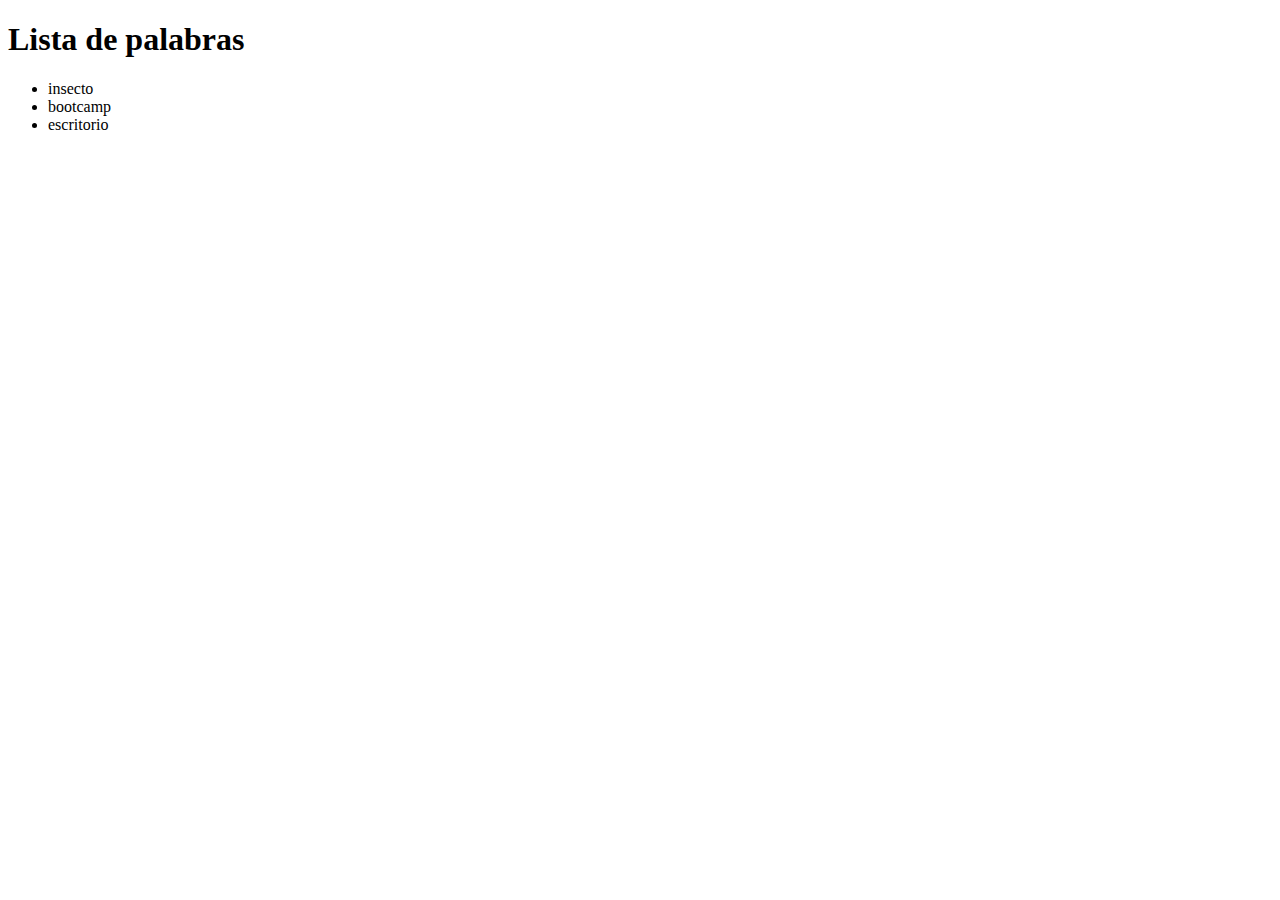
<file: live-coding-1/index.html>
<!DOCTYPE html>
<html lang="en">
<head>
    <meta charset="UTF-8">
    <meta http-equiv="X-UA-Compatible" content="IE=edge">
    <meta name="viewport" content="width=device-width, initial-scale=1.0">
    <title>Palabras</title>
</head>
<body>
    <h1>Lista de palabras</h1>
    <ul id="lista">
        <!-- imprime los elementos de la lista  -->
    </ul>
</body>
<script src="./app.js"></script>
</html>
</file>
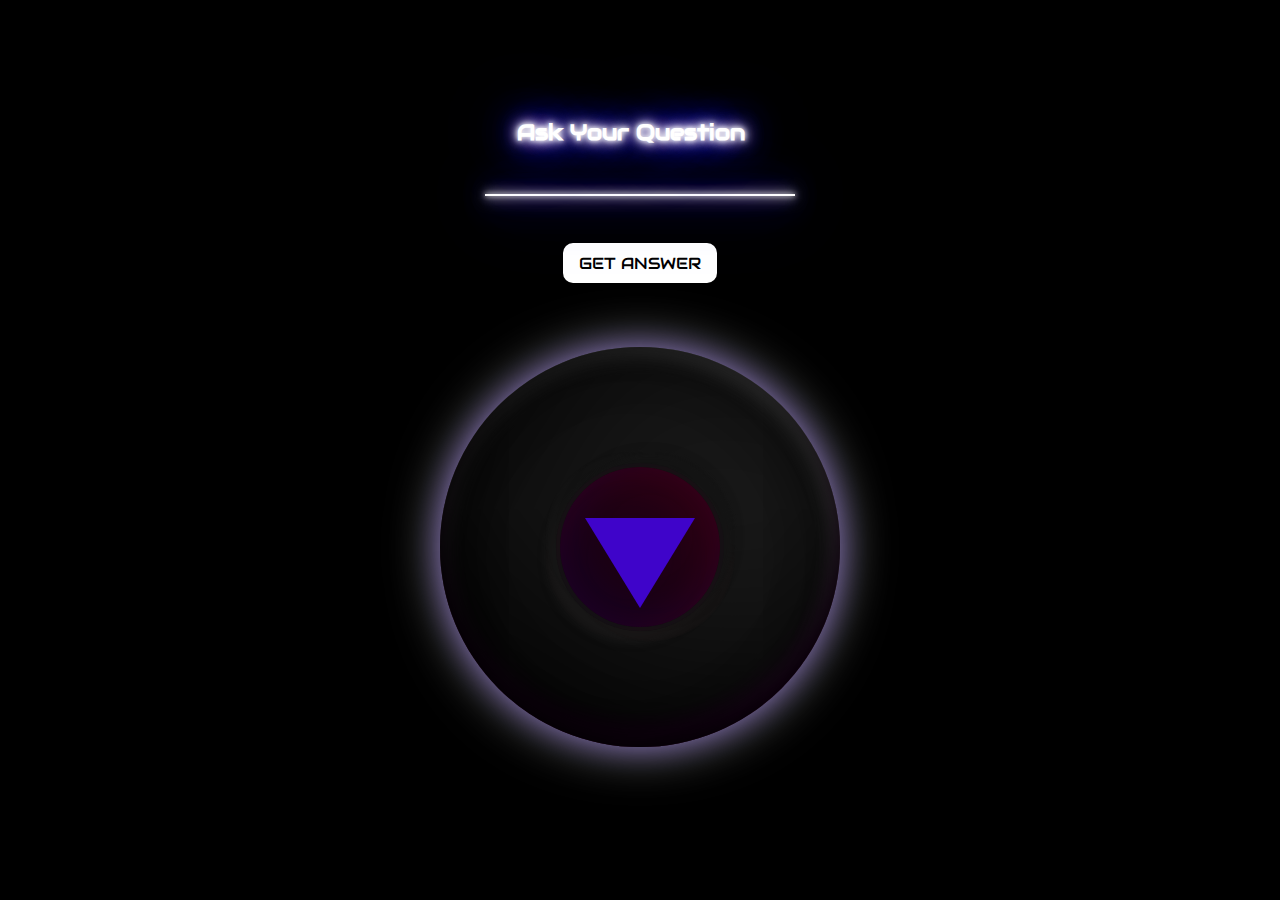
<file: live-coding-2/starter-files/index.html>
<!DOCTYPE html>
<html lang="en">
    <head>
        <meta charset="UTF-8" />
        <meta name="viewport" content="width=device-width, initial-scale=1.0" />
        <link rel="icon" href="favicon.ico" />
        <link href="https://fonts.googleapis.com/css2?family=Audiowide&display=swap" rel="stylesheet" />
        <link rel="stylesheet" href="styles/background.css" />
        <link rel="stylesheet" href="styles/main.css" />
        <link rel="stylesheet" href="styles/ball.css" />
        <title>Yes No API</title>
    </head>
    <body>
        <div class="main">
            <div class="stars"></div>
            <div class="twinkling"></div>
            <div class="clouds"></div>

            <div class="interaction__container">
                <input id="input" class="input" type="text" onkeypress="handleKeyEnter(event)" value="" required />
                <span class="input__bar" required></span>
                <label>Ask Your Question</label>
                <p id="error" class="error"></p>
            </div>

            <button id="button" type="submit" class="button">
                Get Answer
            </button>

            <div id="ball" class="ball">
                <div class="ball__response">
                    <div class="ball__triangle"></div>
                    <div id="answer" class="ball__answer"></div>
                </div>
            </div>
        </div>
    </body>
    <script src="./script.js"></script>
</html>
</file>
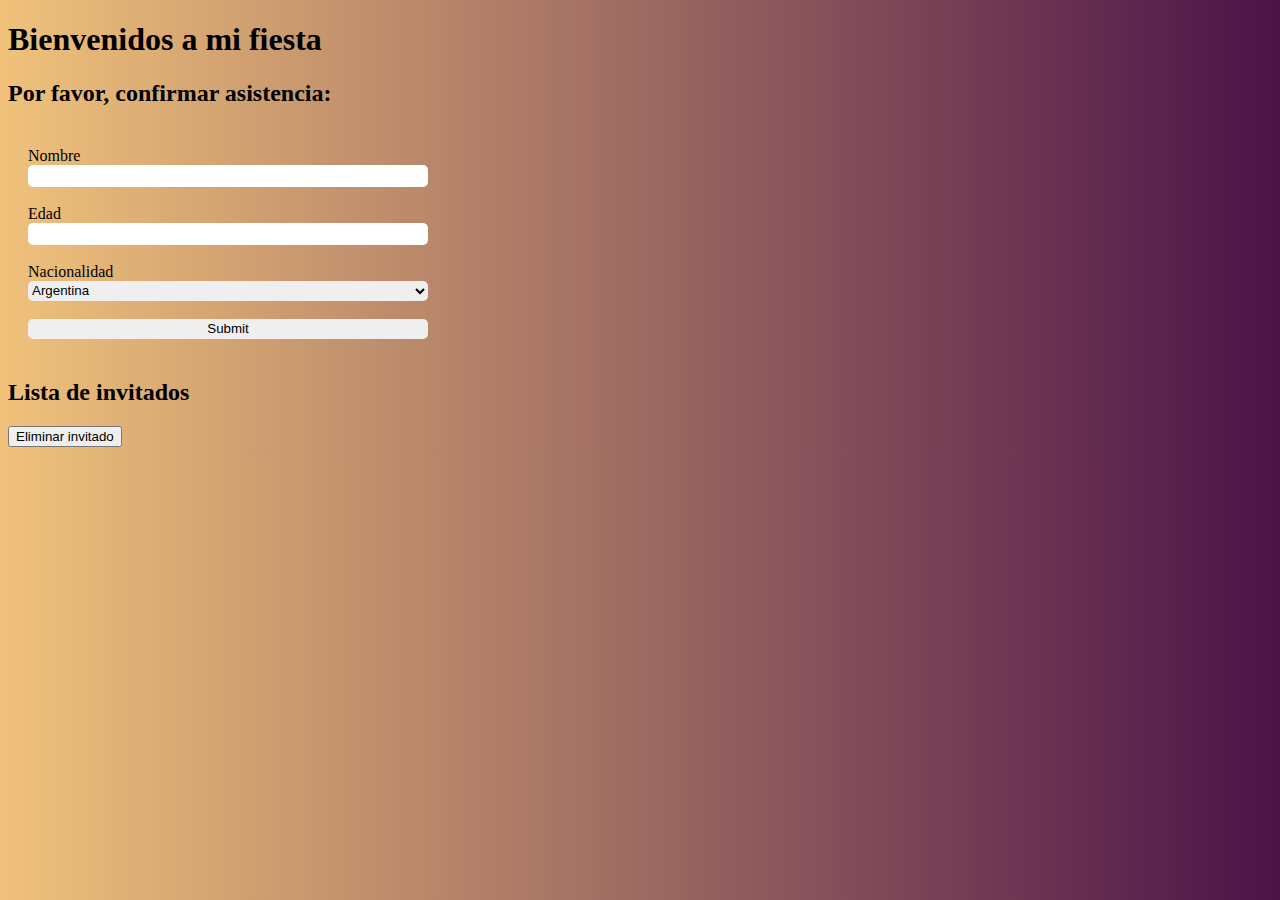
<file: codigo-otros-2/formulario.html>
<!DOCTYPE html>
<html lang="en">

<head>
  <meta charset="UTF-8">
  <meta http-equiv="X-UA-Compatible" content="IE=edge">
  <meta name="viewport" content="width=device-width, initial-scale=1.0">
  <link rel="stylesheet" type="text/css" media="screen" href="./styles.css">
  <title>Formulario</title>
</head>
<body>
  <h1>Bienvenidos a mi fiesta</h1>
  <h2>Por favor, confirmar asistencia:</h2>

  <form id="formulario" class="formulario">
    Nombre <input type="text" name="name" id="name">
    <br />
    Edad <input type="number" name="age" id="age">
    <br />

    Nacionalidad
    <select name="nationality" id="nationality">
      <option value="ar">Argentina</option>
      <option value="mx">Mexicana</option>
      <option value="per">Peruana</option>
      <option value="vnzl">Venezolana</option>
    </select>
    <br/>
    <input id="submit" type="submit">
  </form>

  <div>
    <h2 id="lista-de-invitados">Lista de invitados</h2>
<div id="invitacion"></div>
  </div>

  <script src="./formulario.js"></script>
</body>

</html>
</file>
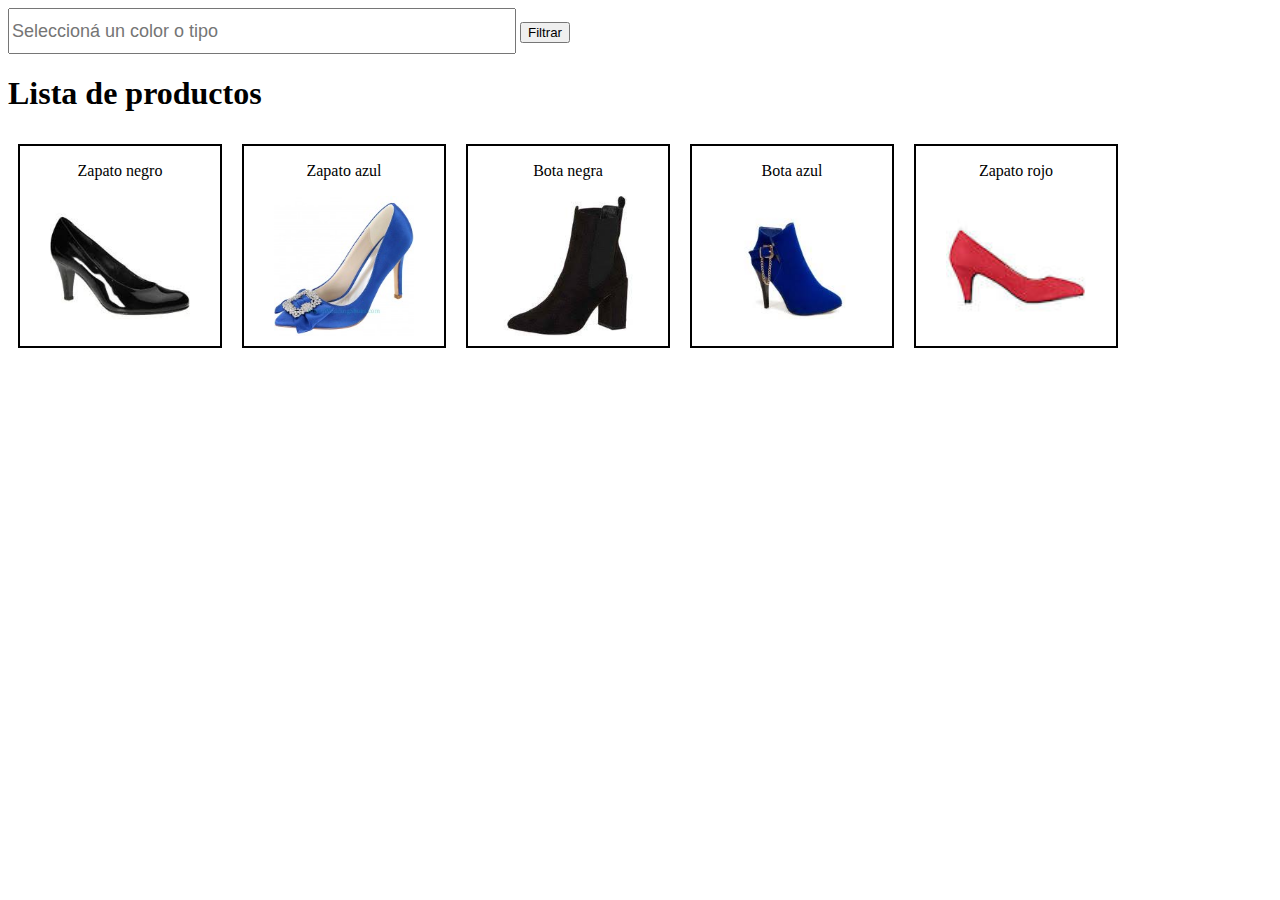
<file: codigo-otros-3/filtro.html>
<!DOCTYPE html>
<html lang="en">

<head>
  <meta charset="UTF-8">
  <meta name="viewport" content="width=device-width, initial-scale=1.0">
  <meta http-equiv="X-UA-Compatible" content="ie=edge">
  <link rel="stylesheet" href="./filtro.css">
  <title>Filtros en JS</title>
</head>

<body>

  <div>
      <input id="input" type="text" placeholder="Seleccioná un color o tipo">
      <button id="btnFiltro">Filtrar</button>
      <h1>Lista de productos </h1>
      <div id="lista-de-productos">
    </div>
  </div>
  <script src="./filtro.js"></script>
</body>

</html>
</file>
<file: live-coding-2/starter-files/styles/background.css>
/* Taken from: https://codepen.io/LoneWolfsMoon/pen/KQaxNd */
body {
    margin: 0;
    padding: 0;
}
@keyframes move-twink-back {
    from {
        background-position: 0 0;
    }
    to {
        background-position: -10000px 5000px;
    }
}
@-webkit-keyframes move-twink-back {
    from {
        background-position: 0 0;
    }
    to {
        background-position: -10000px 5000px;
    }
}
@-moz-keyframes move-twink-back {
    from {
        background-position: 0 0;
    }
    to {
        background-position: -10000px 5000px;
    }
}
@-ms-keyframes move-twink-back {
    from {
        background-position: 0 0;
    }
    to {
        background-position: -10000px 5000px;
    }
}

@keyframes move-clouds-back {
    from {
        background-position: 0 0;
    }
    to {
        background-position: 10000px 0;
    }
}
@-webkit-keyframes move-clouds-back {
    from {
        background-position: 0 0;
    }
    to {
        background-position: 10000px 0;
    }
}
@-moz-keyframes move-clouds-back {
    from {
        background-position: 0 0;
    }
    to {
        background-position: 10000px 0;
    }
}
@-ms-keyframes move-clouds-back {
    from {
        background-position: 0;
    }
    to {
        background-position: 10000px 0;
    }
}

.stars,
.twinkling,
.clouds {
    position: absolute;
    top: 0;
    left: 0;
    right: 0;
    bottom: 0;
    width: 100%;
    height: 100%;
    display: block;
}

.stars {
    background: #000 url(http://www.script-tutorials.com/demos/360/images/stars.png) repeat top center;
    z-index: -103;
}

.twinkling {
    background: transparent url(http://www.script-tutorials.com/demos/360/images/twinkling.png) repeat top center;
    z-index: -102;

    animation: move-twink-back 200s linear infinite;
}

.clouds {
    background: transparent url(https://i.imgur.com/v3xI5rv.png) repeat top center;
    z-index: -100;

    animation: move-clouds-back 600s linear infinite;
}
</file>
<file: live-coding-2/starter-files/styles/main.css>
* {
    font-family: 'Audiowide', cursive;
}

body {
    background-color: #0b132b;
    font-size: 16px;
    overflow-y: hidden;
}

.main {
    display: flex;
    flex-direction: column;
    justify-content: center;
    align-items: center;
    height: 100vh;
}

.interaction__container {
    position: relative;
    margin-bottom: 30px;
}

.input {
    font-size: 1.2rem;
    padding: 10px 10px 10px 0px;
    display: block;
    width: 300px;
    border: none;
    border-bottom: 1px solid #757575;
    color: white;
}

.input:focus {
    outline: none;
}

.input ~ label {
    position: absolute;
    font-size: 1.4rem;
    font-weight: 700;
    top: -2.2rem;
    left: 2rem;
    color: white;
    text-shadow: 0 0 5px #fff, 0 0 10px #fff, 0 0 15px #fff, 0 0 20px #3f04ca, 0 0 35px #3f04ca, 0 0 40px #3f04ca,
        0 0 50px #3f04ca, 0 0 75px #3f04ca;
}

.input__bar {
    position: relative;
    display: block;
    content: '';
    height: 2px;
    width: 100%;
    bottom: 1px;
    position: absolute;
    background: white;
    box-shadow: 0 0 5px #fff, 0 0 10px #fff, 0 0 15px #fff, 0 0 20px #3f04ca, 0 0 35px #3f04ca, 0 0 40px #3f04ca,
        0 0 50px #3f04ca, 0 0 75px #3f04ca;
}

.input:focus ~ .input__bar:before,
.input:focus ~ .input__bar:after {
    width: 50%;
}

.input[type='text'] {
    background: transparent;
    border: none;
}

.button {
    border: 0;
    border-radius: 10px;
    font-size: 1rem;
    text-transform: uppercase;
    background: white;
    color: black;
    cursor: pointer;
    padding: 0.6rem 1rem;
    margin-top: 1rem;
    margin-bottom: 4rem;
}

.button:hover {
    box-shadow: 0 0 5px #fff, 0 0 10px #fff, 0 0 15px #fff, 0 0 1px #3f04ca, 0 0 2px #3f04ca, 0 0 2px #3f04ca,
        0 0 0px #3f04ca, 0 0 2px #3f04ca;
}

.button:disabled {
    color: grey;
    cursor: not-allowed;
}

.error {
    position: absolute;
    color: white;
    margin: 0.3rem 0.8rem;
}

@media (max-width: 500px) {
    .interaction__container {
        margin-bottom: 1rem;
    }

    .input {
        width: 200px;
        font-size: 1rem;
    }

    .input ~ label {
        font-size: 1rem;
        top: -2.2rem;
        left: 1.5rem;
    }

    .button {
        padding: 0.6rem 0.8rem;
        margin: 2rem 0;
    }

    .error {
        margin: 0.3rem;
        font-size: 0.7rem;
    }
}
</file>
<file: live-coding-2/starter-files/styles/ball.css>
.ball {
    height: 400px;
    width: 400px;
    background: rgb(25, 25, 25);
    border-radius: 100%;
    position: relative;
    box-shadow: inset -10px 10px 50px rgba(0, 0, 0, 0.4), inset 5px -5px 50px rgba(0, 0, 0, 1),
        inset 50px -50px 200px rgba(0, 0, 0, 1), inset 0px -20px 20px rgba(60, 0, 60, 1),
        inset -1px 2px 20px 4px #ffffff7a, 0 0 50px #ffffffa1, 0 0 30px 0px #3900bf8c;
}

.ball__response {
    position: absolute;
    background: linear-gradient(45deg, rgba(20, 0, 20, 1) 0%, rgba(40, 0, 20, 1) 100%);
    width: 160px;
    height: 160px;
    border-radius: 100%;
    border: solid 4px rgba(20, 20, 20, 0.8);
    box-shadow: 10px -10px 10px rgba(20, 20, 20, 0.6), 10px -10px 1px rgba(20, 20, 20, 0.5),
        -10px -10px 1px rgba(20, 20, 20, 0.5), 10px 10px 1px rgba(23, 20, 20, 0.5), -10px 10px 1px rgba(19, 17, 17, 0.5),
        8px -10px 10px rgba(20, 20, 20, 0.6), -8px 10px 10px rgba(39, 39, 39, 0.6),
        inset -10px 10px 40px rgba(200, 0, 20, 0.1), inset 10px -10px 40px rgba(20, 0, 200, 0.1);
    left: 50%;
    top: 50%;
    -webkit-transform: translate(-50%, -50%);
    transform: translate(-50%, -50%);
}

.ball__triangle {
    -webkit-transform: translate(-50%, -50%) rotate(5deg);
    transform: translate(-50%, -50%) rotate(5deg);
    position: absolute;
    left: 50%;
    top: 60%;
    border-left: 55px solid transparent;
    border-right: 55px solid transparent;
    opacity: 0;
}

.ball__answer {
    font-size: 1.2rem;
    text-shadow: 1px 1px 2px black;
    color: white;
    text-align: center;
    -webkit-transform: translate(-50%, -50%) rotate(5deg);
    transform: translate(-50%, -50%) rotate(5deg);
    position: absolute;
    text-transform: uppercase;
    width: 55px;
    height: 60px;
    left: 51%;
    top: 52%;
    opacity: 0;
    transition: ease-in all 0.2s;
    text-shadow: 0 0 5px #fff, 0 0 10px #fff, 0 0 15px #fff, 0 0 20px #3f04ca, 0 0 35px #3f04ca, 0 0 40px #3f04ca,
        0 0 50px #3f04ca, 0 0 75px #3f04ca;
}

.ball .ball__answer {
    opacity: 1;
    -webkit-transform: translate(-50%, -50%) rotate(0deg);
    transform: translate(-50%, -50%) rotate(0deg);
    transition: ease-in all 0.2s;
}

.ball .ball__triangle {
    border-top: 90px solid #3f04ca;
    -webkit-transform: translate(-50%, -50%) rotate(0deg);
    transform: translate(-50%, -50%) rotate(0deg);
    opacity: 1;
    transition: ease-in all 0.2s;
}

.shake__ball {
    animation: shake 1s cubic-bezier(0.5, -0.75, 0.7, 2) both;
    transform: translate3d(0, 0, 0);
    backface-visibility: hidden;
    perspective: 1000px;
}

@keyframes shake {
    10%,
    90% {
        transform: translate3d(-5px, 0, 0);
    }

    20%,
    80% {
        transform: translate3d(10px, 0, 0);
    }

    30%,
    50%,
    70% {
        transform: translate3d(-10px, 0, 0);
    }

    40%,
    60% {
        transform: translate3d(5px, 0, 0);
    }
}

@media (max-width: 500px) {
    .ball {
        height: 275px;
        width: 275px;
    }

    .ball__response {
        width: 110px;
        height: 110px;
    }

    .ball__triangle {
        border-left: 40px solid transparent;
        border-right: 40px solid transparent;
    }

    .ball__answer {
        font-size: 0.8rem;
        width: 30px;
        height: 45px;
    }
    .ball .ball__triangle {
        border-top: 50px solid #3f04ca;
    }
}
</file>
<file: codigo-otros-2/styles.css>
body {
  background: #f0c27b; /* fallback for old browsers */
  background: -webkit-linear-gradient(to right, #f0c27b, #4b1248); /* Chrome 10-25, Safari 5.1-6 */
  background: linear-gradient(to right, #f0c27b, #4b1248); /* W3C, IE 10+/ Edge, Firefox 16+, Chrome 26+, Opera 12+, Safari 7+ */
}

#formulario {
  padding: 20px;
  display: flex;
  flex-direction: column;
  width: 400px;
}

.formulario input, select {
  border: none;
  height: 20px;
  border-radius: 5px;
}

.error {
  background-color: red;
}

.elemento-lista {
  color: #4b1248;
  font-family: Verdana;
  margin: 10px 0;
  border: 5px solid #4b1248;
  border-radius: 5px;
  padding: 0 5px;
  width: 400px;
  margin: 20px
}

.elemento-lista input {
  border: none;
  background: none;
  color: #4b1248;
  font-family: Verdana;
  margin: 10px 0;
  font-size: 16px;
}
</file>
<file: codigo-otros-3/filtro.css>
input {
  width: 500px;
  height: 40px;
  font-size: 18px;
}

#lista-de-productos {
  display: flex
}

.producto {
  width: 200px;
  height: 200px;
  margin: 10px;
  border: 2px solid black;
  display: flex;
  flex-direction: column;
  align-items: center;
}

.producto img {
  width: 70%;
  height: auto
}
</file>
